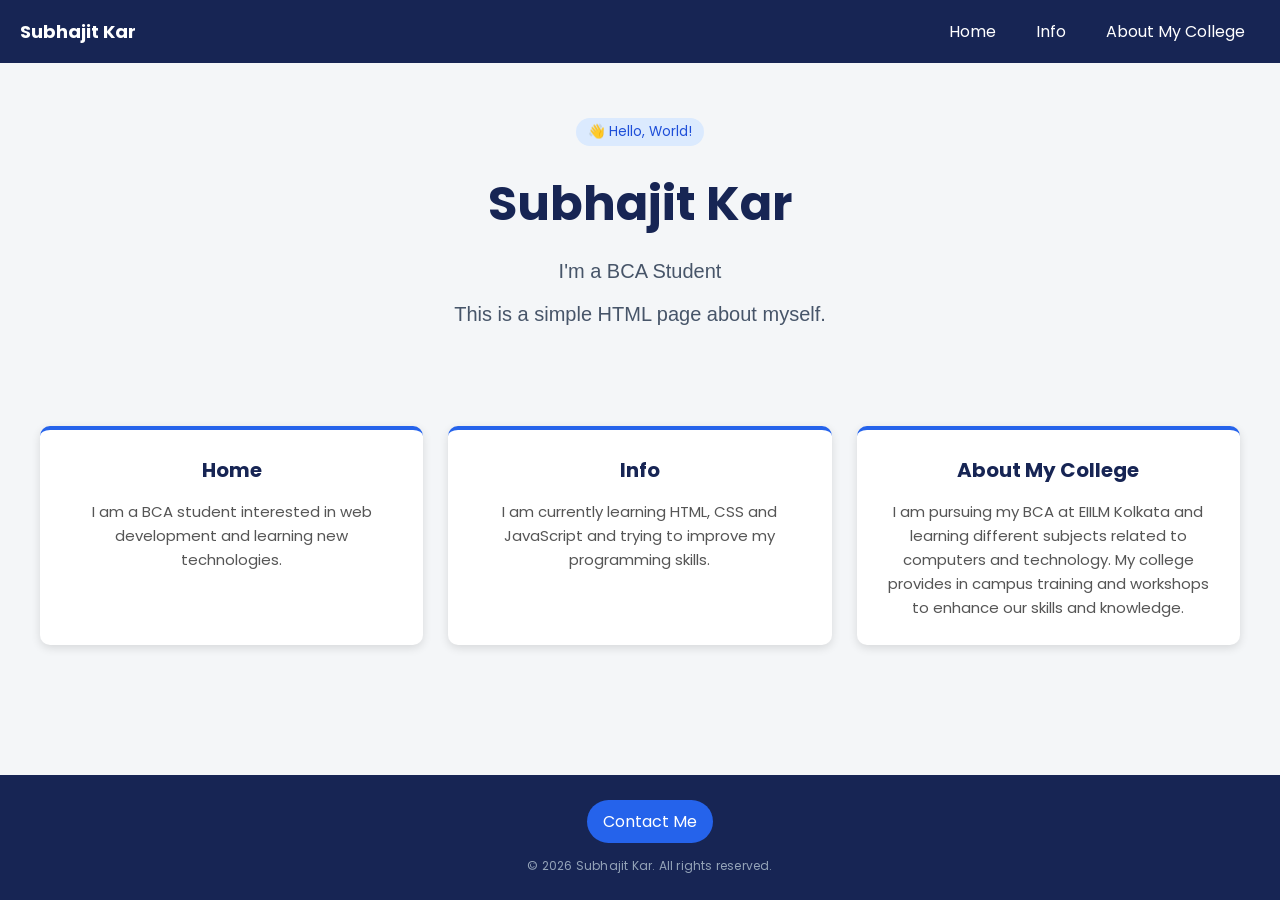
<file: index.html>
<!DOCTYPE html>
<html lang="en">
<head>
    <meta charset="UTF-8">
    <meta name="viewport" content="width=device-width, initial-scale=1.0">
    <title>My Portfolio</title>
    <link rel="stylesheet" href="style.css">
    <link href="https://fonts.googleapis.com/css2?family=Poppins:wght@400;500;600;700&display=swap" rel="stylesheet">
</head>

<body>
    <div id="navbar">
        <div class="navbar1">
            <p>Subhajit Kar</p>
        </div>
        <div class="navbar2">
            <a href="#">Home</a>
            <a href="#info">Info</a>
            <a href="#college">About My College</a>
        </div>
    </div>
    <div id="hero">
        <span class="badge">👋 Hello, World!</span>
        <h1>Subhajit Kar</h1>
        <p>I'm a BCA Student</p>
        <div class="about">
            <p>This is a simple HTML page about myself.</p>
        </div>
        <div class="cards">
            <div class="card1">
                <div class="card1-header">Home</div>
                <div class="card1-body">
                    I am a BCA student interested in web development
                    and learning new technologies.
                </div>
            </div>
            <div class="card2" id="info">
                <div class="card2-header">Info</div>
                <div class="card2-body">
                    I am currently learning HTML, CSS and JavaScript
                    and trying to improve my programming skills.
                </div>
            </div>
            <div class="card3" id="college">
                <div class="card3-header">About My College</div>
                <div class="card3-body">
                    I am pursuing my BCA at EIILM Kolkata and learning different
                    subjects related to computers and technology. My college provides in campus training and workshops to enhance our skills and knowledge.
                </div>
            </div>
        </div>
    </div>
    <footer id="footer">
  <div class="contact-me">
    <!-- <p class="contact-name">Subhajit Kar</p>
    <a href="mailto:subhajitkar2005@gmail.com" class="contact-email">subhajitkar2005@gmail.com</a>  -->
    <a href="form.html" class="contact-btn">Contact Me</a>
  </div>

  <div class="copyright">
    <p>&copy; 2026 Subhajit Kar. All rights reserved.</p>
  </div>
</footer>
</body>
</html>
</file>
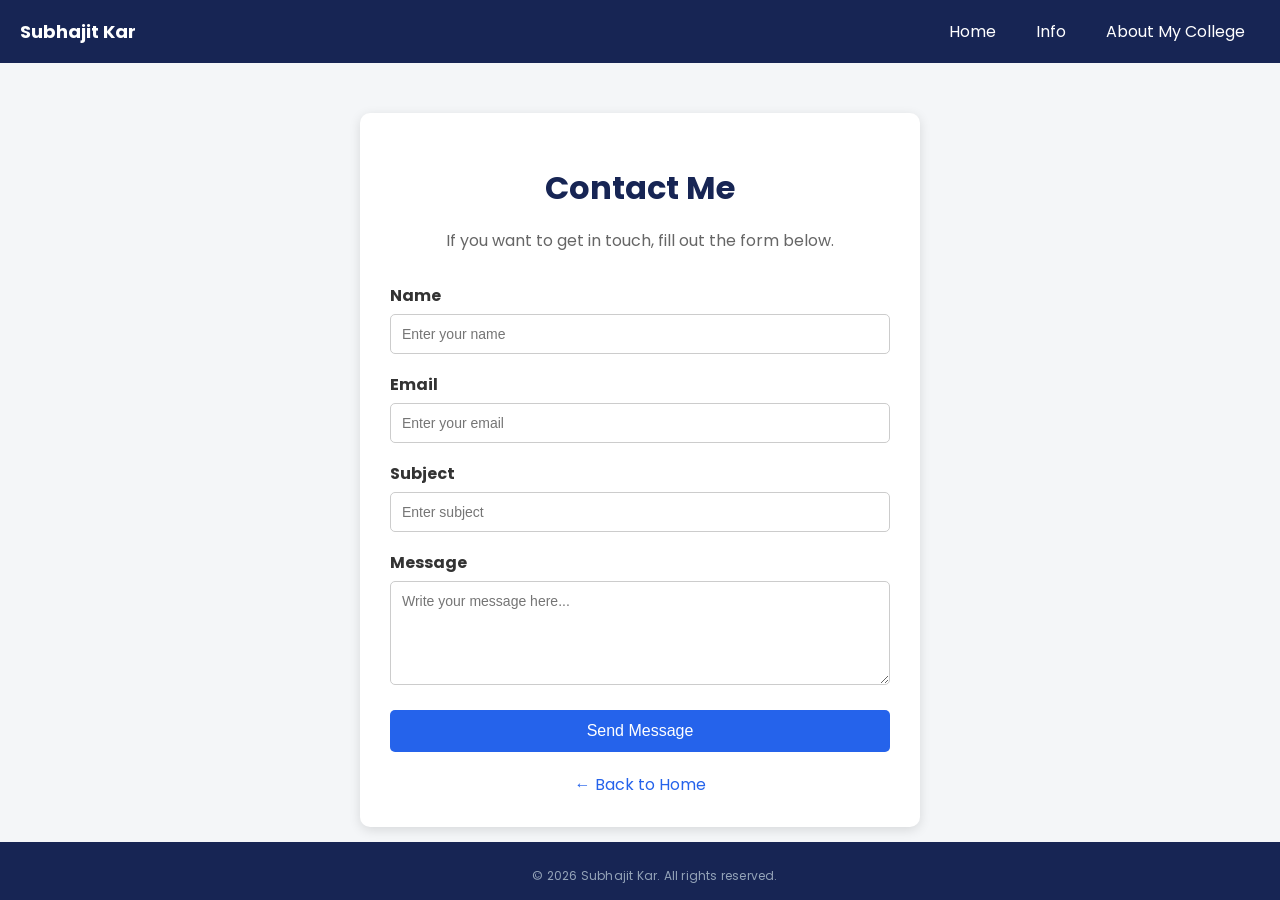
<file: form.html>
<!DOCTYPE html>
<html lang="en">
<head>
    <meta charset="UTF-8">
    <meta name="viewport" content="width=device-width, initial-scale=1.0">
    <title>Contact Me</title>
    <link rel="stylesheet" href="form.css">
    <link href="https://fonts.googleapis.com/css2?family=Poppins:wght@400;500;600;700&display=swap" rel="stylesheet">
</head>
<body>
    <div id="navbar">
        <div class="navbar1">
            <p>Subhajit Kar</p>
        </div>
        <div class="navbar2">
            <a href="index.html">Home</a>
            <a href="index.html#info">Info</a>
            <a href="index.html#college">About My College</a>
        </div>
    </div>
    <div class="form-container">
        <h1>Contact Me</h1>
        <p>If you want to get in touch, fill out the form below.</p>
        <form id="contactForm">
            <label for="name">Name</label>
            <input type="text" id="name" placeholder="Enter your name" required>
            <label for="email">Email</label>
            <input type="email" id="email" placeholder="Enter your email" required>
            <label for="subject">Subject</label>
            <input type="text" id="subject" placeholder="Enter subject">
            <label for="message">Message</label>
            <textarea id="message" rows="5" placeholder="Write your message here..." required></textarea>
            <button type="submit">Send Message</button>
        </form>
        <a class="back" href="index.html">← Back to Home</a>
    </div>
    <div id="footer">
        <div class="copyright">
        <p>&copy; 2026 Subhajit Kar. All rights reserved.</p>
        </div>
    </div>
    <script src="form.js"></script>
</body>
</html>
</file>
<file: style.css>
body {
    margin: 0;
    padding: 0;
    font-family: 'Poppins', sans-serif;
    background-color: #f4f6f8;
    color: #222;
}
#navbar {
    display: flex;
    justify-content: space-between;
    align-items: center;
    background-color: #172554;
    padding: 0 20px;
}
.navbar1 p {
    font-size: 18px;
    font-weight: bold;
    color: white;
}
.navbar1 p:hover {
    color: #60a5fa;
}
.navbar2 {
    display: flex;
    gap: 10px;
}
.navbar2 a {
    padding: 10px 15px;
    color: white;
    text-decoration: none;
    border-radius: 5px;
}
.navbar2 a:hover {
    color: #60a5fa;
}
.badge {
  display: inline-block;
  padding: 4px 12px;
  font-size: 13.6px;
  color: #1d4ed8;
  background: #dbeafe;
  border-radius: 9999px;
  margin-bottom: 12px;
  cursor: default;
}
#hero {
    text-align: center;
    padding: 55px 30px 65px;
}
#hero h1 {
    font-size: 48px;
    margin: 10px 0;
    color: #172554;
}
#hero p {
    font-size: 20px;
    color: #475569;
    margin-bottom: 20px;
    font-family: 'arial', sans-serif;
}
.about p {
    font-size: 17px;
    color: #555;
    margin-bottom: 45px;
    font-family: 'arial', sans-serif;
}
.cards {
    display: flex;
    gap: 25px;
    max-width: 1200px;
    margin-top: 100px;
    margin-left: auto;
    margin-right: auto;
}
.card1,
.card2,
.card3 {
    background-color: white;
    padding: 25px;
    border-radius: 10px;
    flex: 1;
    min-height: 150px;
    box-shadow: 0 3px 10px rgba(0, 0, 0, 0.12);
    border-top: 4px solid #2563eb;
}
.card1:hover,
.card2:hover,
.card3:hover {
    transform: translateY(-4px);
}
.card1-header,
.card2-header,
.card3-header {
    font-size: 20px;
    font-weight: bold;
    color: #172554;
    margin-bottom: 15px;
}
.card1-body,
.card2-body,
.card3-body {
    line-height: 1.6;
    font-size: 15px;
    color: #555;
}
#footer {
    background-color: #172554;
    color: white;
    text-align: center;
    padding: 25px 10px;
    position: fixed;
    bottom: 0;
    left: 0;
    width: 100%;
}
.contact-me h4 {
    margin: 0 0 15px;
    line-height: 1.5;
}
#footer a {
    display: inline-block;
    background-color: #2563eb;
    color: white;
    padding: 9px 16px;
    border-radius: 999px;
    text-decoration: none;
}
#footer a:hover {
    background-color: #60a5fa;
}
.copyright p {
  margin: 14px 0 0;
  font-size: 12px;
  color: #94a3b8;
  letter-spacing: 0.2px;
}
</file>
<file: form.css>
body {
    margin: 0;
    padding: 0;
    font-family: 'Poppins', sans-serif;
    background-color: #f4f6f8;
    color: #222;
}
#navbar {
    display: flex;
    justify-content: space-between;
    align-items: center;
    background-color: #172554;
    padding: 0 20px;
}
.navbar1 p {
    font-size: 18px;
    font-weight: bold;
    color: white;
}
.navbar2 {
    display: flex;
    gap: 10px;
}
.navbar2 a {
    padding: 10px 15px;
    color: white;
    text-decoration: none;
    border-radius: 5px;
}
.navbar2 a:hover {
    background-color: #2563eb;
}
.form-container {
    background-color: white;
    width: 500px;
    max-width: 85%;
    margin: 50px auto;
    padding: 30px;
    border-radius: 10px;
    box-shadow: 0 3px 12px rgba(0, 0, 0, 0.12);
}
.form-container h1 {
    text-align: center;
    color: #172554;
    margin-bottom: 10px;
}
.form-container p {
    text-align: center;
    color: #666;
    margin-bottom: 30px;
}
form label {
    display: block;
    margin-bottom: 6px;
    font-weight: bold;
    color: #333;
}
form input,
form textarea {
    width: 100%;
    box-sizing: border-box;
    padding: 11px;
    margin-bottom: 18px;
    border: 1px solid #ccc;
    border-radius: 5px;
    font-family: Arial, sans-serif;
    font-size: 14px;
}
form input:focus,
form textarea:focus {
    outline: none;
    border-color: #2563eb;
}
form textarea {
    resize: vertical;
}
form button {
    width: 100%;
    padding: 12px;
    border: none;
    border-radius: 5px;
    background-color: #2563eb;
    color: white;
    font-size: 16px;
    cursor: pointer;
}
form button:hover {
    background-color: #172554;
}
.back {
    display: block;
    text-align: center;
    margin-top: 20px;
    color: #2563eb;
    text-decoration: none;
}
.back:hover {
    text-decoration: underline;
}
#footer {
    background-color: #172554;
    color: white;
    text-align: center;
    padding: 15px;
    position: fixed;
    bottom: 0;
    left: 0;
    width: 100%;
}
.copyright p {
  margin: 10px 0 0;
  font-size: 12px;
  color: #94a3b8;
  letter-spacing: 0.2px;
}
</file>
